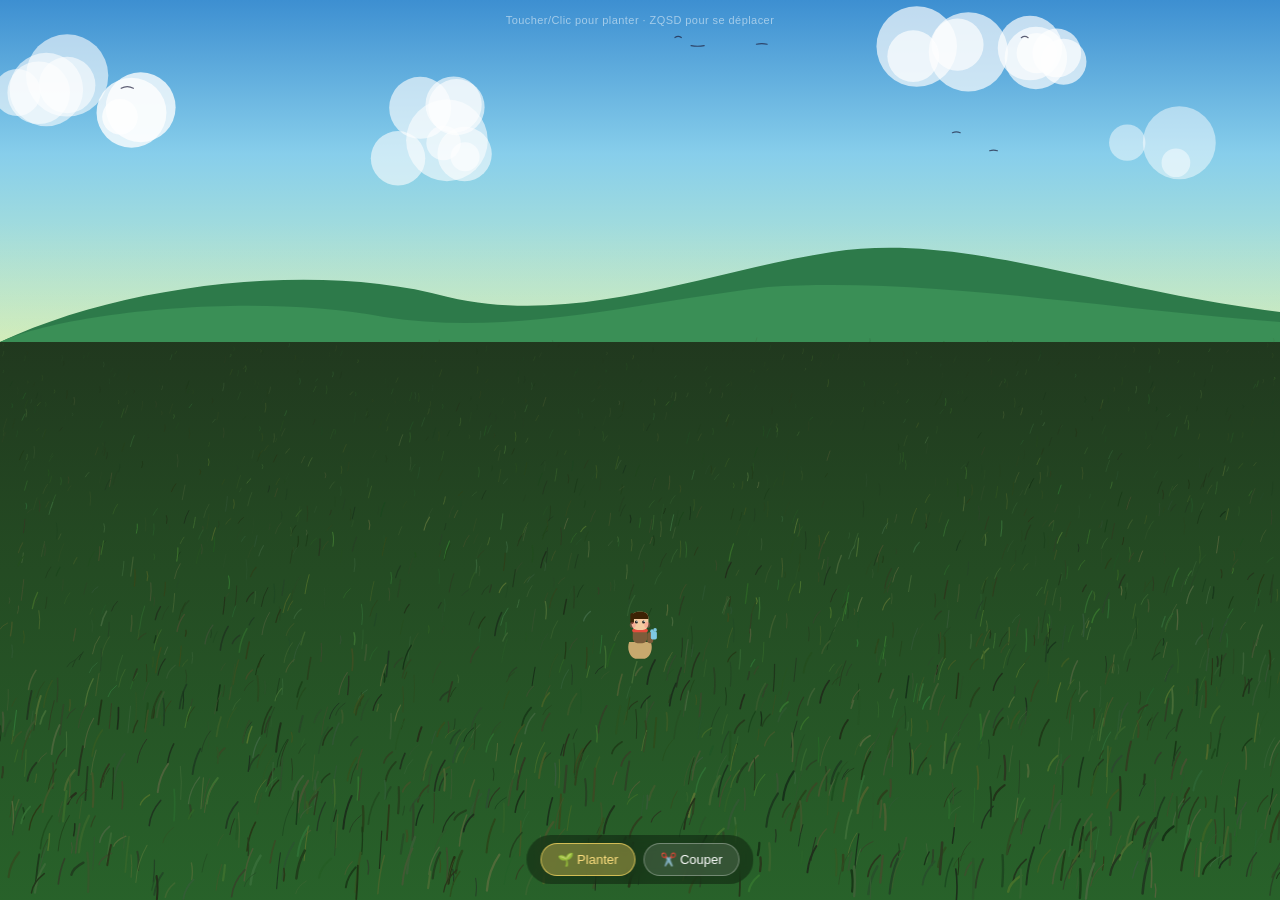
<file: index.html>
<!DOCTYPE html>
<html>
<head>
<meta charset="UTF-8">
<meta name="viewport" content="width=device-width, initial-scale=1.0, user-scalable=no">
<link rel="stylesheet" href="style.css">
</head>
<body>
<canvas id="c"></canvas>
<div class="hint" id="hint">Toucher/Clic pour planter · ZQSD pour se déplacer</div>
<div class="ui">
  <div class="btn active" id="b-plant" onclick="setTool('plant')">🌱 Planter</div>
  <div class="btn" id="b-cut" onclick="setTool('cut')">✂️ Couper</div>
</div>
<div class="dpad">
  <div class="dpad-row"><div class="dpad-btn" id="dp-up">▲</div></div>
  <div class="dpad-row">
    <div class="dpad-btn" id="dp-left">◀</div>
    <div style="width:44px"></div>
    <div class="dpad-btn" id="dp-right">▶</div>
  </div>
  <div class="dpad-row"><div class="dpad-btn" id="dp-down">▼</div></div>
</div>
<script src="game.js"></script>
</body>
</html>
</file>
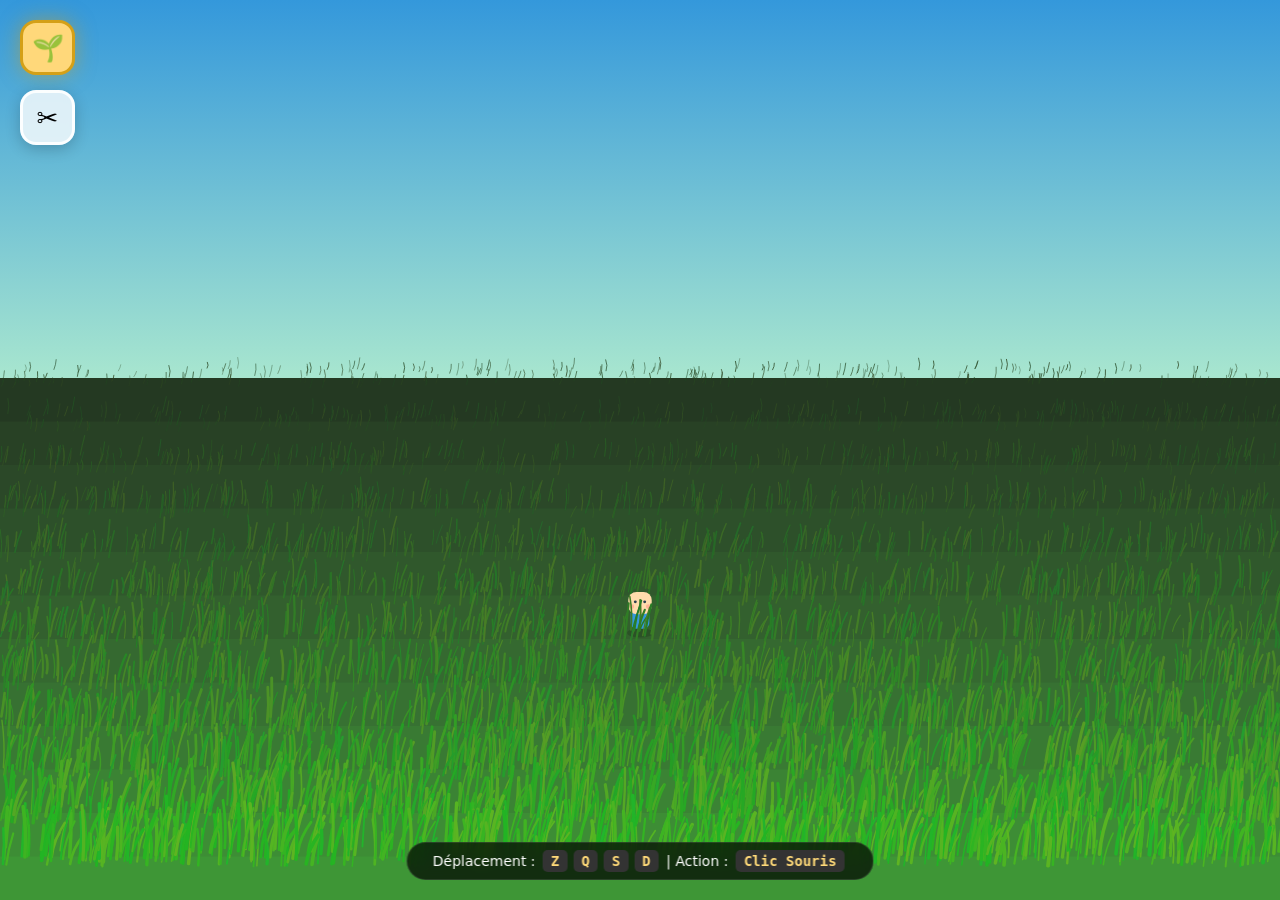
<file: jaridn.html>
<!DOCTYPE html>
<html lang="fr">
<head>
    <meta charset="UTF-8">
    <meta name="viewport" content="width=device-width, initial-scale=1.0">
    <title>Mon Jardin Interactif</title>
    <style>
        * { box-sizing: border-box; margin: 0; padding: 0; }
        body { 
            background: #1a1a1a; 
            display: flex; 
            justify-content: center; 
            align-items: center; 
            min-height: 100vh; 
            overflow: hidden; 
            font-family: 'Segoe UI', system-ui, sans-serif; 
        }
        
        #game-container {
            width: 100vw;
            height: 100vh;
            position: relative;
            overflow: hidden;
            background: #87ceeb;
        }

        canvas {
            display: block;
            width: 100%;
            height: 100%;
        }

        /* Interface utilisateur */
        .ui {
            position: absolute;
            top: 20px;
            left: 20px;
            display: flex;
            flex-direction: column;
            gap: 15px;
            z-index: 100;
        }

        .btn {
            width: 55px;
            height: 55px;
            border-radius: 16px;
            border: 3px solid rgba(255,255,255,0.9);
            background: rgba(255,255,255,0.8);
            font-size: 26px;
            display: flex;
            align-items: center;
            justify-content: center;
            cursor: pointer;
            transition: all 0.2s cubic-bezier(0.175, 0.885, 0.32, 1.275);
            box-shadow: 0 4px 15px rgba(0,0,0,0.2);
            backdrop-filter: blur(5px);
        }

        .btn:hover { transform: scale(1.1); background: #fff; }
        .btn.active {
            background: #ffd87a;
            border-color: #d4a017;
            box-shadow: 0 0 20px rgba(212,160,23,0.5);
        }

        .hud {
            position: absolute;
            bottom: 20px;
            left: 50%;
            transform: translateX(-50%);
            background: rgba(0,0,0,0.7);
            color: white;
            padding: 10px 25px;
            border-radius: 50px;
            font-size: 14px;
            pointer-events: none;
            backdrop-filter: blur(8px);
            z-index: 100;
            text-align: center;
            border: 1px solid rgba(255,255,255,0.1);
        }

        kbd {
            background: #333;
            padding: 3px 8px;
            border-radius: 5px;
            font-family: monospace;
            font-weight: bold;
            color: #ffda79;
            margin: 0 3px;
        }
    </style>
</head>
<body>

<div id="game-container">
    <canvas id="canvas"></canvas>
    
    <div class="ui">
        <div class="btn active" id="btn-plant" title="Planter des fleurs" onclick="setTool('plant')">🌱</div>
        <div class="btn" id="btn-cut" title="Couper les fleurs" onclick="setTool('cut')">✂️</div>
    </div>

    <div class="hud">
        Déplacement : <kbd>Z</kbd><kbd>Q</kbd><kbd>S</kbd><kbd>D</kbd> | Action : <kbd>Clic Souris</kbd>
    </div>
</div>

<script>
    const container = document.getElementById('game-container');
    const canvas = document.getElementById('canvas');
    const ctx = canvas.getContext('2d');
    
    let w, h;
    let tool = 'plant';
    let flowers = [];
    let blades = [];
    let time = 0;
    let wind = 0;

    // --- PERSONNAGE ---
    const player = {
        x: 0, y: 0,
        vx: 0, vy: 0,
        speed: 5,
        friction: 0.82,
        dir: 1,
        isMoving: false,
        headColor: '#ffdbac',
        clothColor: '#3498db'
    };

    const keys = {};
    window.addEventListener('keydown', e => keys[e.code] = true);
    window.addEventListener('keyup', e => keys[e.code] = false);

    function setTool(t) {
        tool = t;
        document.getElementById('btn-plant').classList.toggle('active', t === 'plant');
        document.getElementById('btn-cut').classList.toggle('active', t === 'cut');
        container.style.cursor = t === 'cut' ? 'none' : 'crosshair';
    }

    // --- PERSPECTIVE & GRILLE ---
    const ROWS = 12; 
    const HORIZON_RATIO = 0.42;
    const getHorizon = () => h * HORIZON_RATIO;
    const getY = (row) => getHorizon() + (row / ROWS) * (h - getHorizon());
    const getScale = (y) => 0.2 + 0.8 * ((y - getHorizon()) / (h - getHorizon()));
    const getRow = (y) => Math.floor(((y - getHorizon()) / (h - getHorizon())) * ROWS);

    function init() {
        w = canvas.width = window.innerWidth;
        h = canvas.height = window.innerHeight;
        player.x = w / 2;
        player.y = h * 0.7;
        
        blades = [];
        for (let r = 0; r < ROWS; r++) {
            const rowY = getY(r);
            const sc = getScale(rowY);
            const density = Math.floor((w / 3) * (0.4 + sc));
            for (let i = 0; i < density; i++) {
                blades.push({
                    x: Math.random() * w,
                    row: r,
                    y: rowY + (Math.random() * 20 - 10),
                    sc: sc,
                    h: (25 + Math.random() * 35) * sc,
                    w: (1.5 + Math.random() * 2.5) * sc,
                    offset: Math.random() * Math.PI * 2,
                    color: `hsl(${95 + Math.random() * 30}, ${35 + r * 3}%, ${20 + r * 2}%)`
                });
            }
        }
    }

    const FLOWER_PALETTES = [
        { main: '#ff6b6b', center: '#feca57', stem: '#2ecc71' },
        { main: '#ff9ff3', center: '#feca57', stem: '#27ae60' },
        { main: '#48dbfb', center: '#ff9f43', stem: '#229954' },
        { main: '#feca57', center: '#ff6b6b', stem: '#1e8449' },
        { main: '#1dd1a1', center: '#fff', stem: '#10ac84' }
    ];

    function createFlower(x, y) {
        const row = getRow(y);
        if (row < 0 || row >= ROWS) return;
        
        const sc = getScale(y);
        flowers.push({
            x, y, row, sc,
            h: 0,
            maxH: (50 + Math.random() * 40) * sc,
            palette: FLOWER_PALETTES[Math.floor(Math.random() * FLOWER_PALETTES.length)],
            petals: 5 + Math.floor(Math.random() * 3),
            size: (9 + Math.random() * 7) * sc,
            seed: Math.random() * 100
        });
        flowers.sort((a, b) => a.y - b.y);
    }

    function drawPlayer(sc) {
        const bounce = player.isMoving ? Math.abs(Math.sin(time * 12)) * 10 * sc : 0;
        
        ctx.save();
        ctx.translate(player.x, player.y - bounce);
        ctx.scale(player.dir * sc, sc);

        // Ombre portée
        ctx.fillStyle = 'rgba(0,0,0,0.15)';
        ctx.beginPath();
        ctx.ellipse(0, 5, 22, 8, 0, 0, Math.PI * 2);
        ctx.fill();

        // Corps
        ctx.fillStyle = player.clothColor;
        ctx.beginPath();
        ctx.roundRect(-16, -30, 32, 28, [2, 2, 10, 10]);
        ctx.fill();

        // Tête
        ctx.fillStyle = player.headColor;
        ctx.beginPath();
        ctx.roundRect(-20, -65, 40, 38, 14);
        ctx.fill();

        // Visage
        ctx.fillStyle = '#2c3e50';
        ctx.beginPath();
        ctx.arc(8, -48, 2.5, 0, Math.PI * 2); // Oeil D
        ctx.arc(-8, -48, 2.5, 0, Math.PI * 2); // Oeil G
        ctx.fill();
        
        // Joues roses
        ctx.fillStyle = '#ff7675';
        ctx.globalAlpha = 0.4;
        ctx.beginPath();
        ctx.arc(14, -40, 4, 0, Math.PI * 2);
        ctx.arc(-14, -40, 4, 0, Math.PI * 2);
        ctx.fill();
        ctx.globalAlpha = 1;

        ctx.restore();
    }

    function loop() {
        time += 0.016;
        wind = Math.sin(time * 0.6) * 0.5 + Math.sin(time * 1.3) * 0.2;

        // Inputs
        player.isMoving = false;
        if (keys['KeyW'] || keys['ArrowUp']) { player.vy -= player.speed * 0.6; player.isMoving = true; }
        if (keys['KeyS'] || keys['ArrowDown']) { player.vy += player.speed * 0.6; player.isMoving = true; }
        if (keys['KeyA'] || keys['ArrowLeft']) { player.vx -= player.speed; player.dir = -1; player.isMoving = true; }
        if (keys['KeyD'] || keys['ArrowRight']) { player.vx += player.speed; player.dir = 1; player.isMoving = true; }

        player.vx *= player.friction;
        player.vy *= player.friction;
        player.x += player.vx;
        player.y += player.vy;

        // World Bounds
        player.x = Math.max(30, Math.min(w - 30, player.x));
        player.y = Math.max(getHorizon() + 20, Math.min(h - 10, player.y));

        // Draw
        ctx.clearRect(0, 0, w, h);

        // Sky
        const skyGrd = ctx.createLinearGradient(0, 0, 0, getHorizon());
        skyGrd.addColorStop(0, '#3498db');
        skyGrd.addColorStop(1, '#a8e6cf');
        ctx.fillStyle = skyGrd;
        ctx.fillRect(0, 0, w, getHorizon());

        const playerRow = getRow(player.y);

        // Depth Rendering
        for (let r = 0; r < ROWS; r++) {
            // Sol
            ctx.fillStyle = `hsl(115, ${25 + r * 2}%, ${18 + r * 2}%)`;
            ctx.fillRect(0, getY(r), w, (h - getHorizon()) / ROWS + 2);

            // Herbe
            blades.filter(b => b.row === r).forEach(b => {
                const sway = Math.sin(time * 2 + b.offset) * 8 * b.sc + wind * 25 * b.sc;
                ctx.beginPath();
                ctx.moveTo(b.x, b.y);
                ctx.quadraticCurveTo(b.x + wind * 8, b.y - b.h * 0.5, b.x + sway, b.y - b.h);
                ctx.strokeStyle = b.color;
                ctx.lineWidth = b.w;
                ctx.lineCap = 'round';
                ctx.stroke();
            });

            // Fleurs
            flowers.filter(f => f.row === r).forEach(f => {
                if (f.h < f.maxH) f.h += 1.5;
                const sway = Math.sin(time + f.seed) * 6 * f.sc + wind * 18 * f.sc;
                const tx = f.x + sway;
                const ty = f.y - f.h;

                // Stem
                ctx.beginPath();
                ctx.moveTo(f.x, f.y);
                ctx.quadraticCurveTo(f.x + wind * 5, f.y - f.h * 0.5, tx, ty);
                ctx.strokeStyle = f.palette.stem;
                ctx.lineWidth = 3.5 * f.sc;
                ctx.stroke();

                // Head
                ctx.save();
                ctx.translate(tx, ty);
                ctx.rotate(time * 0.4 + f.seed);
                ctx.fillStyle = f.palette.main;
                for (let i = 0; i < f.petals; i++) {
                    ctx.rotate((Math.PI * 2) / f.petals);
                    ctx.beginPath();
                    ctx.ellipse(f.size, 0, f.size * 0.9, f.size * 0.45, 0, 0, Math.PI * 2);
                    ctx.fill();
                }
                ctx.fillStyle = f.palette.center;
                ctx.beginPath(); ctx.arc(0, 0, f.size * 0.4, 0, Math.PI * 2); ctx.fill();
                ctx.restore();
            });

            // Personnage
            if (r === playerRow) drawPlayer(getScale(player.y));
        }

        // Custom Cursor
        if (tool === 'cut' && mouse) {
            ctx.font = '32px serif';
            ctx.fillText('✂️', mouse.x - 10, mouse.y + 10);
        }

        requestAnimationFrame(loop);
    }

    let mouse = null;
    canvas.addEventListener('mousemove', e => mouse = { x: e.clientX, y: e.clientY });
    canvas.addEventListener('mousedown', e => {
        if (e.clientY < getHorizon()) return;
        if (tool === 'plant') createFlower(e.clientX, e.clientY);
        else flowers = flowers.filter(f => Math.hypot(f.x - e.clientX, (f.y - f.h) - e.clientY) > 35);
    });

    window.addEventListener('resize', init);
    init();
    loop();
</script>

</body>
</html>
</file>
<file: style.css>
* { margin: 0; padding: 0; box-sizing: border-box; }

body {
  background: #1a1a1a;
  overflow: hidden;
  font-family: sans-serif;
  touch-action: none;
}

canvas {
  display: block;
  width: 100vw;
  height: 100vh;
}

.ui {
  position: fixed;
  bottom: max(16px, env(safe-area-inset-bottom));
  left: 50%;
  transform: translateX(-50%);
  display: flex;
  gap: 8px;
  z-index: 10;
  background: rgba(0,0,0,0.35);
  padding: 8px 14px;
  border-radius: 50px;
  backdrop-filter: blur(8px);
}

.btn {
  padding: 8px 16px;
  border: 1.5px solid rgba(255,255,255,0.3);
  border-radius: 30px;
  background: rgba(255,255,255,0.12);
  color: #fff;
  font-size: 13px;
  cursor: pointer;
  transition: all .2s;
  user-select: none;
  -webkit-tap-highlight-color: transparent;
}
.btn:hover, .btn:active { background: rgba(255,255,255,0.25); }
.btn.active {
  background: rgba(255,220,100,0.35);
  border-color: rgba(255,220,100,0.7);
  color: #ffe080;
}

.hint {
  position: fixed;
  top: max(14px, env(safe-area-inset-top));
  left: 50%;
  transform: translateX(-50%);
  color: rgba(255,255,255,0.5);
  font-size: 11px;
  pointer-events: none;
  letter-spacing: .04em;
  text-align: center;
  width: 100%;
  padding: 0 10px;
}

.dpad {
  position: fixed;
  bottom: max(80px, calc(env(safe-area-inset-bottom) + 70px));
  right: 16px;
  display: none;
  flex-direction: column;
  align-items: center;
  gap: 4px;
  z-index: 10;
}
.dpad-row { display: flex; gap: 4px; }
.dpad-btn {
  width: 44px;
  height: 44px;
  border-radius: 10px;
  background: rgba(0,0,0,0.4);
  border: 1.5px solid rgba(255,255,255,0.2);
  color: #fff;
  font-size: 18px;
  display: flex;
  align-items: center;
  justify-content: center;
  cursor: pointer;
  user-select: none;
  -webkit-tap-highlight-color: transparent;
  backdrop-filter: blur(4px);
}
.dpad-btn:active { background: rgba(255,255,255,0.2); }

@media (max-width: 600px), (pointer: coarse) {
  .dpad { display: flex; }
  .btn { padding: 8px 12px; font-size: 12px; }
}
</file>
